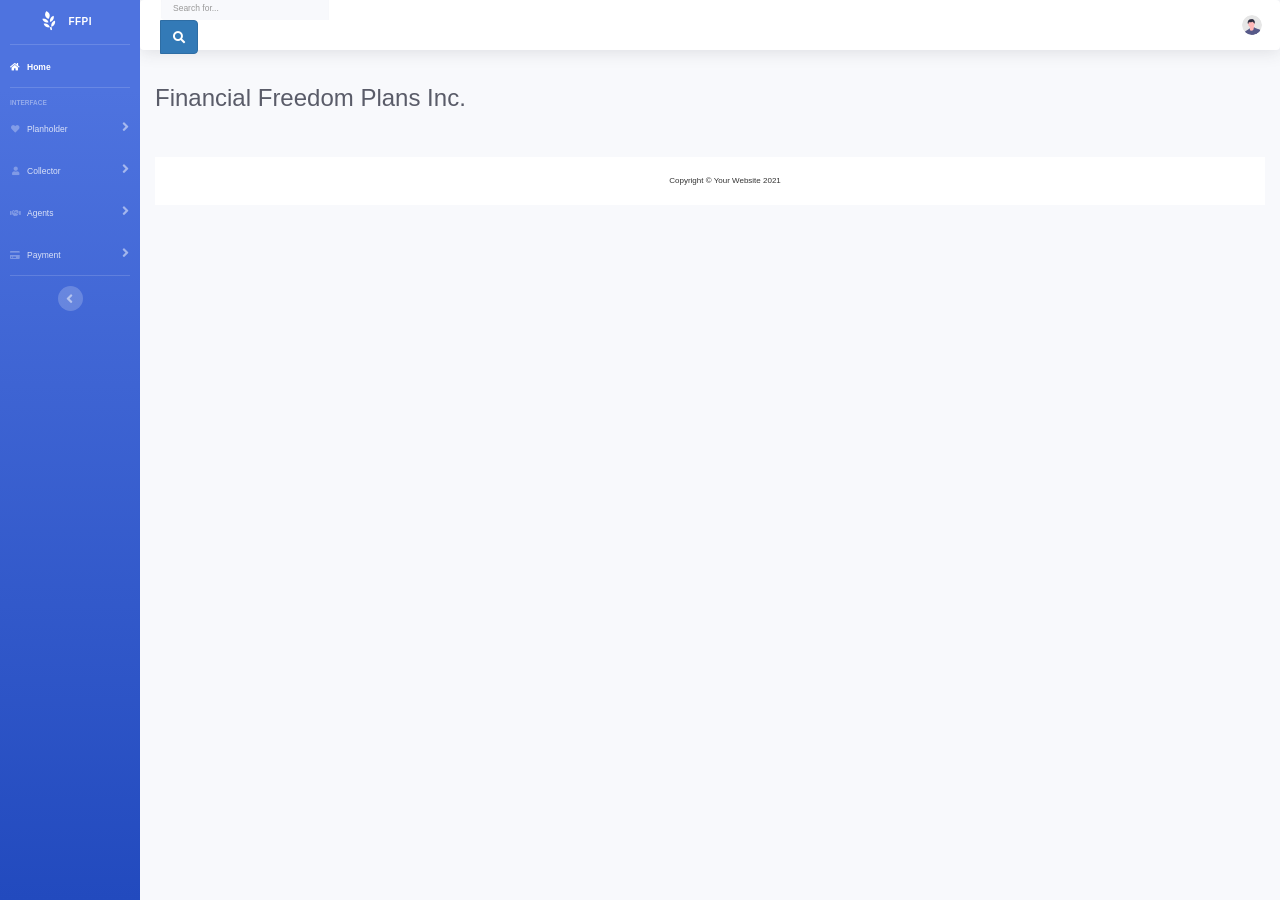
<file: index.html>
<!DOCTYPE html>
<html lang="en">

<head>

    <meta charset="utf-8">
    <meta http-equiv="X-UA-Compatible" content="IE=edge">
    <meta name="viewport" content="width=device-width, initial-scale=1, shrink-to-fit=no">
    <meta name="description" content="">
    <meta name="author" content="">

    <title>Financial Freedom Plans Inc.</title>

    <!-- Custom fonts for this template-->
    <link href="vendor/fontawesome-free/css/all.min.css" rel="stylesheet" type="text/css">
    <link
        href="https://fonts.googleapis.com/css?family=Nunito:200,200i,300,300i,400,400i,600,600i,700,700i,800,800i,900,900i"
        rel="stylesheet">

    <!-- Custom styles for this template-->
    <link href="css/sb-admin-2.min.css" rel="stylesheet">

    <!-- Custom styles for this template -->
 	<link rel="stylesheet" href="https://maxcdn.bootstrapcdn.com/bootstrap/3.3.7/css/bootstrap.min.css">

</head>

<body id="page-top">

    <!-- Page Wrapper -->
    <div id="wrapper">

        <!-- Sidebar -->
        <ul class="navbar-nav bg-gradient-primary sidebar sidebar-dark accordion" id="accordionSidebar">

            <!-- Sidebar - Brand -->
            <a class="sidebar-brand d-flex align-items-center justify-content-center" href="index.html">
                <div class="sidebar-brand-icon rotate-n-15">
                    <i class="glyphicon glyphicon-grain"></i>
                </div>
                <div class="sidebar-brand-text mx-3">FFPI <sup></sup></div>
            </a>

            <!-- Divider -->
            <hr class="sidebar-divider my-0">

            <!-- Nav Item - Dashboard -->
            <li class="nav-item active">
                <a class="nav-link" href="index.html">
                    <i class="fas fa-fw fa-home"></i>
                    <span>Home</span></a>
            </li>

            <!-- Divider -->
            <hr class="sidebar-divider">

            <!-- Heading -->
            <div class="sidebar-heading">
                Interface
            </div>

            <!-- Nav Item - Planholder Collapse Menu -->
            <li class="nav-item">
                <a class="nav-link collapsed" href="#" data-toggle="collapse" data-target="#collapseOne"
                    aria-expanded="true" aria-controls="collapseOne">
                    <i class="fas fa-fw fa-heart"></i>
                    <span>Planholder</span>
                </a>
                <div id="collapseOne" class="collapse" aria-labelledby="headingOne" data-parent="#accordionSidebar">
                    <div class="bg-white py-2 collapse-inner rounded">
                        <h6 class="collapse-header">Custom Components:</h6>
                        <a class="collapse-item" href="planholder-form.html">Register</a>                  
                    </div>
                </div>
            </li>

            <!-- Nav Item - Collector Collapse Menu -->
            <li class="nav-item">
                <a class="nav-link collapsed" href="#" data-toggle="collapse" data-target="#collapseTwo"
                    aria-expanded="true" aria-controls="collapseTwo">
                    <i class="fas fa-fw fa-user"></i>
                    <span>Collector</span>
                </a>
                <div id="collapseTwo" class="collapse" aria-labelledby="headingTwo"
                    data-parent="#accordionSidebar">
                    <div class="bg-white py-2 collapse-inner rounded">
                        <h6 class="collapse-header">Custom Utilities:</h6>
                        <a class="collapse-item" href="collector-form.html">Register</a>                        
                    </div>
                </div>
            </li>
            
            <!-- Nav Item - Agents Collapse Menu -->
            <li class="nav-item">
                <a class="nav-link collapsed" href="#" data-toggle="collapse" data-target="#collapseThree"
                    aria-expanded="true" aria-controls="collapseThree">
                    <i class="fas fa-fw fa-handshake"></i>
                    <span>Agents</span>
                </a>
                <div id="collapseThree" class="collapse" aria-labelledby="headingThree"
                    data-parent="#accordionSidebar">
                    <div class="bg-white py-2 collapse-inner rounded">
                        <h6 class="collapse-header">Custom Utilities:</h6>
                        <a class="collapse-item" href="agent-form.html">Register</a>                       
                    </div>
                </div>
            </li>

            <!-- Nav Item - Payment Collapse Menu -->
            <li class="nav-item">
                <a class="nav-link collapsed" href="#" data-toggle="collapse" data-target="#collapseFour"
                    aria-expanded="true" aria-controls="collapseFour">
                    <i class="fas fa-fw fa-credit-card"></i>
                    <span>Payment</span>
                </a>
                <div id="collapseFour" class="collapse" aria-labelledby="headingFour"
                    data-parent="#accordionSidebar">
                    <div class="bg-white py-2 collapse-inner rounded">
                        <h6 class="collapse-header">Custom Utilities:</h6>
                        <a class="collapse-item" href="pos.html">Payment Summary</a>                     
                    </div>
                </div>
            </li>

            <!-- Divider -->
            <hr class="sidebar-divider d-none d-md-block">

            <!-- Sidebar Toggler (Sidebar) -->
            <div class="text-center d-none d-md-inline">
                <button class="rounded-circle border-0" id="sidebarToggle"></button>
            </div>
            
        </ul>
        <!-- End of Sidebar -->

        <!-- Content Wrapper -->
        <div id="content-wrapper" class="d-flex flex-column">

            <!-- Main Content -->
            <div id="content">

                <!-- Topbar -->
                <nav class="navbar navbar-expand navbar-light bg-white topbar mb-4 static-top shadow">

                    <!-- Sidebar Toggle (Topbar) -->
                    <button id="sidebarToggleTop" class="btn btn-link d-md-none rounded-circle mr-3">
                        <i class="fa fa-bars"></i>
                    </button>

                    <!-- Topbar Search -->
                    <form
                        class="d-none d-sm-inline-block form-inline mr-auto ml-md-3 my-2 my-md-0 mw-100 navbar-search">
                        <div class="input-group">
                            <input type="text" class="form-control bg-light border-0 small" placeholder="Search for..."
                                aria-label="Search" aria-describedby="basic-addon2">
                            <div class="input-group-append">
                                <button class="btn btn-primary" type="button">
                                    <i class="fas fa-search fa-sm"></i>
                                </button>
                            </div>
                        </div>
                    </form>

                    <!-- Topbar Navbar -->
                    <ul class="navbar-nav ml-auto">

                        <!-- Nav Item - Search Dropdown (Visible Only XS) -->
                        <li class="nav-item dropdown no-arrow d-sm-none">
                            <a class="nav-link dropdown-toggle" href="#" id="searchDropdown" role="button"
                                data-toggle="dropdown" aria-haspopup="true" aria-expanded="false">
                                <i class="fas fa-search fa-fw"></i>
                            </a>

                        <!-- Nav Item - User Information -->
                        <li class="nav-item dropdown no-arrow">
                            <a class="nav-link dropdown-toggle" href="#" id="userDropdown" role="button"
                                data-toggle="dropdown" aria-haspopup="true" aria-expanded="false">
                                <span class="mr-2 d-none d-lg-inline text-gray-600 small"></span>
                                <img class="img-profile rounded-circle"
                                    src="img/undraw_profile.svg">
                            </a>
                            <!-- Dropdown - User Information -->
                            <div class="dropdown-menu dropdown-menu-right shadow animated--grow-in"
                                aria-labelledby="userDropdown">
                                <a class="dropdown-item" href="#">
                                    <i class="fas fa-user fa-sm fa-fw mr-2 text-gray-400"></i>
                                    Profile
                                </a>
                                <a class="dropdown-item" href="#">
                                    <i class="fas fa-cogs fa-sm fa-fw mr-2 text-gray-400"></i>
                                    Settings
                                </a>
                                
                                <div class="dropdown-divider"></div>
                                <a class="dropdown-item" href="#" data-toggle="modal" data-target="#logoutModal">
                                    <i class="fas fa-sign-out-alt fa-sm fa-fw mr-2 text-gray-400"></i>
                                    Logout
                                </a>
                            </div>
                        </li>

                    </ul>

                </nav>
                <!-- End of Topbar -->

                <!-- Begin Page Content -->
                <div class="container-fluid">

                    <!-- Page Heading -->
                    <div class="d-sm-flex align-items-center justify-content-between mb-4">
                        <h1 class="h3 mb-0 text-gray-800">Financial Freedom Plans Inc.</h1>                       
                    </div>

                    <!-- Content Row -->
                    <div class="row">

               
                           

                    <!-- Content Row -->
                    <div class="row">

                        <!-- Content Column -->
                        <div class="col-lg-6 mb-4">

                            

                            

                        <div class="col-lg-6 mb-4"> </div>

                            
                    </div>

                </div>
                <!-- /.container-fluid -->

            </div>
            <!-- End of Main Content -->

            <!-- Footer -->
            <footer class="sticky-footer bg-white">
                <div class="container my-auto">
                    <div class="copyright text-center my-auto">
                        <span>Copyright &copy; Your Website 2021</span>
                    </div>
                </div>
            </footer>
            <!-- End of Footer -->

        </div>
        <!-- End of Content Wrapper -->

    </div>
    <!-- End of Page Wrapper -->

    <!-- Scroll to Top Button-->
    <a class="scroll-to-top rounded" href="#page-top">
        <i class="fas fa-angle-up"></i>
    </a>

    <!-- Logout Modal-->
    <div class="modal fade" id="logoutModal" tabindex="-1" role="dialog" aria-labelledby="exampleModalLabel"
        aria-hidden="true">
        <div class="modal-dialog" role="document">
            <div class="modal-content">
                <div class="modal-header">
                    <h5 class="modal-title" id="exampleModalLabel">Ready to Leave?</h5>
                    <button class="close" type="button" data-dismiss="modal" aria-label="Close">
                        <span aria-hidden="true">×</span>
                    </button>
                </div>
                <div class="modal-body">Select "Logout" below if you are ready to end your current session.</div>
                <div class="modal-footer">
                    <button class="btn btn-secondary" type="button" data-dismiss="modal">Cancel</button>
                    <a class="btn btn-primary" href="login.html">Logout</a>
                </div>
            </div>
        </div>
    </div>

    <!-- Bootstrap core JavaScript-->
    <script src="vendor/jquery/jquery.min.js"></script>
    <script src="vendor/bootstrap/js/bootstrap.bundle.min.js"></script>

    <!-- Core plugin JavaScript-->
    <script src="vendor/jquery-easing/jquery.easing.min.js"></script>

    <!-- Custom scripts for all pages-->
    <script src="js/sb-admin-2.min.js"></script>

    <!-- Page level plugins -->
    <script src="vendor/chart.js/Chart.min.js"></script>

    <!-- Page level custom scripts -->
    <script src="js/demo/chart-area-demo.js"></script>
    <script src="js/demo/chart-pie-demo.js"></script>

</body>

</html>
</file>
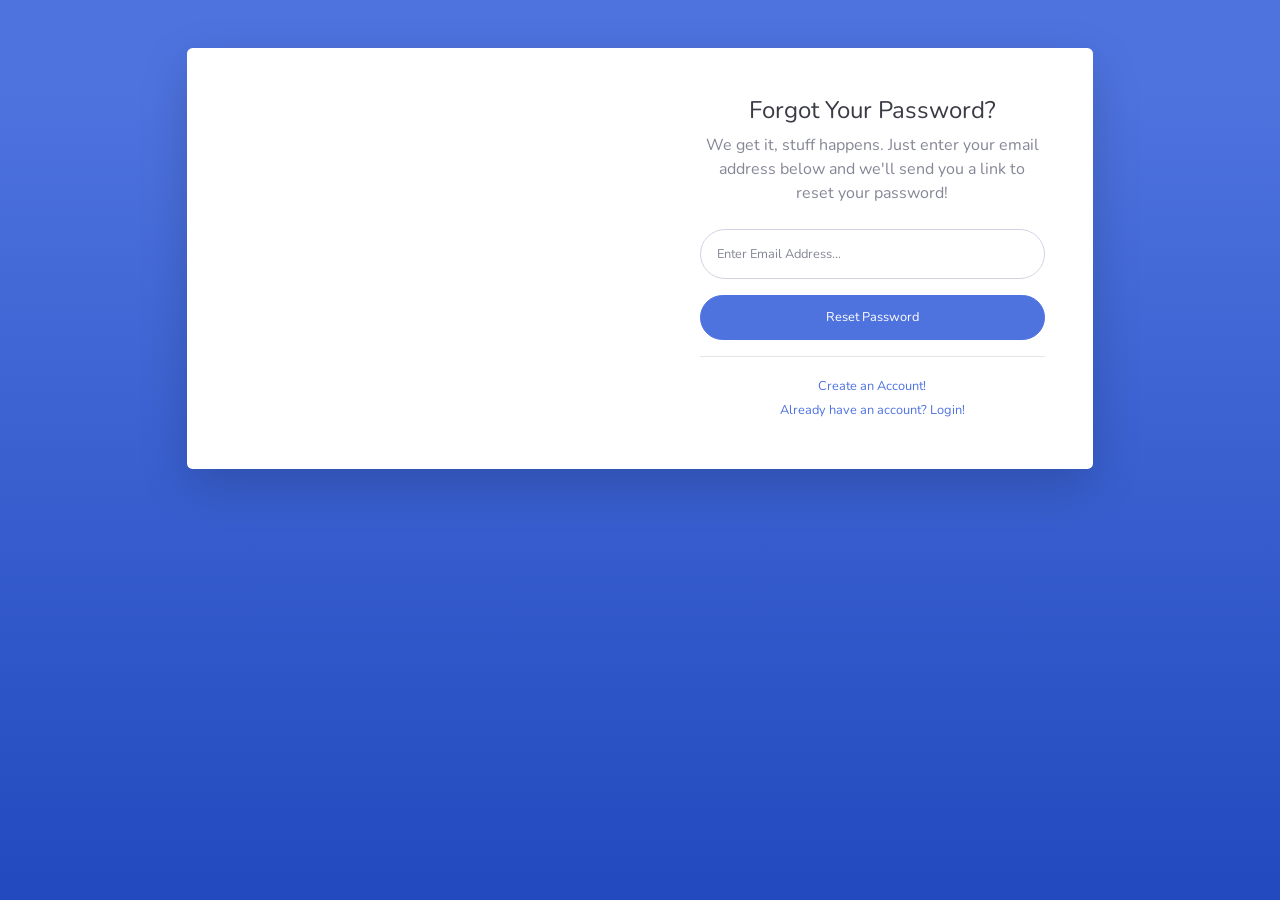
<file: forgot-password.html>
<!DOCTYPE html>
<html lang="en">

<head>

    <meta charset="utf-8">
    <meta http-equiv="X-UA-Compatible" content="IE=edge">
    <meta name="viewport" content="width=device-width, initial-scale=1, shrink-to-fit=no">
    <meta name="description" content="">
    <meta name="author" content="">

    <title>SB Admin 2 - Forgot Password</title>

    <!-- Custom fonts for this template-->
    <link href="vendor/fontawesome-free/css/all.min.css" rel="stylesheet" type="text/css">
    <link
        href="https://fonts.googleapis.com/css?family=Nunito:200,200i,300,300i,400,400i,600,600i,700,700i,800,800i,900,900i"
        rel="stylesheet">

    <!-- Custom styles for this template-->
    <link href="css/sb-admin-2.min.css" rel="stylesheet">

</head>

<body class="bg-gradient-primary">

    <div class="container">

        <!-- Outer Row -->
        <div class="row justify-content-center">

            <div class="col-xl-10 col-lg-12 col-md-9">

                <div class="card o-hidden border-0 shadow-lg my-5">
                    <div class="card-body p-0">
                        <!-- Nested Row within Card Body -->
                        <div class="row">
                            <div class="col-lg-6 d-none d-lg-block bg-password-image"></div>
                            <div class="col-lg-6">
                                <div class="p-5">
                                    <div class="text-center">
                                        <h1 class="h4 text-gray-900 mb-2">Forgot Your Password?</h1>
                                        <p class="mb-4">We get it, stuff happens. Just enter your email address below
                                            and we'll send you a link to reset your password!</p>
                                    </div>
                                    <form class="user">
                                        <div class="form-group">
                                            <input type="email" class="form-control form-control-user"
                                                id="exampleInputEmail" aria-describedby="emailHelp"
                                                placeholder="Enter Email Address...">
                                        </div>
                                        <a href="login.html" class="btn btn-primary btn-user btn-block">
                                            Reset Password
                                        </a>
                                    </form>
                                    <hr>
                                    <div class="text-center">
                                        <a class="small" href="register.html">Create an Account!</a>
                                    </div>
                                    <div class="text-center">
                                        <a class="small" href="login.html">Already have an account? Login!</a>
                                    </div>
                                </div>
                            </div>
                        </div>
                    </div>
                </div>

            </div>

        </div>

    </div>

    <!-- Bootstrap core JavaScript-->
    <script src="vendor/jquery/jquery.min.js"></script>
    <script src="vendor/bootstrap/js/bootstrap.bundle.min.js"></script>

    <!-- Core plugin JavaScript-->
    <script src="vendor/jquery-easing/jquery.easing.min.js"></script>

    <!-- Custom scripts for all pages-->
    <script src="js/sb-admin-2.min.js"></script>

</body>

</html>
</file>
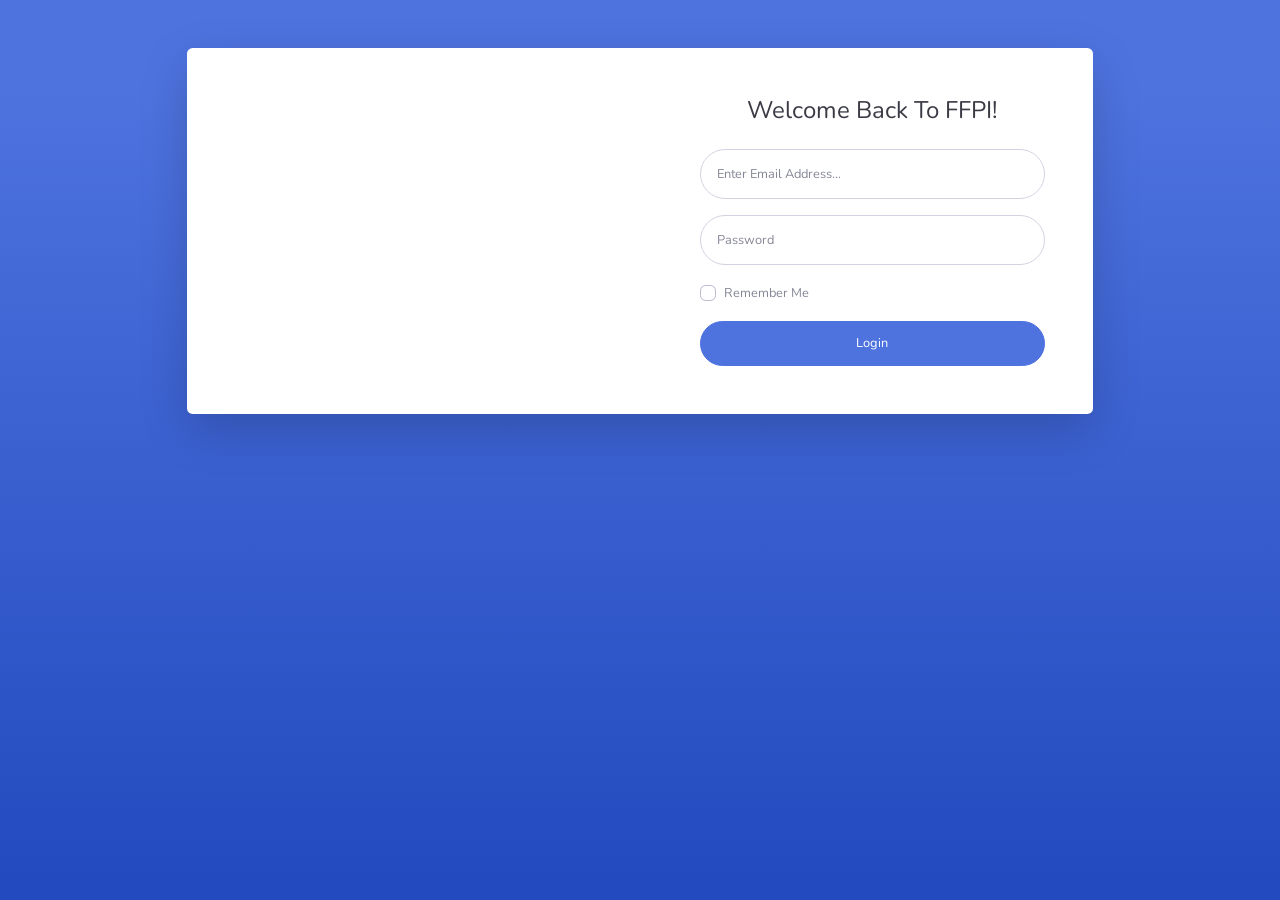
<file: login.html>
<!DOCTYPE html>
<html lang="en">

<head>

    <meta charset="utf-8">
    <meta http-equiv="X-UA-Compatible" content="IE=edge">
    <meta name="viewport" content="width=device-width, initial-scale=1, shrink-to-fit=no">
    <meta name="description" content="">
    <meta name="author" content="">

    <title>SB Admin 2 - Login</title>

    <!-- Custom fonts for this template-->
    <link href="vendor/fontawesome-free/css/all.min.css" rel="stylesheet" type="text/css">
    <link
        href="https://fonts.googleapis.com/css?family=Nunito:200,200i,300,300i,400,400i,600,600i,700,700i,800,800i,900,900i"
        rel="stylesheet">

    <!-- Custom styles for this template-->
    <link href="css/sb-admin-2.min.css" rel="stylesheet">

</head>

<body class="bg-gradient-primary">

    <div class="container">

        <!-- Outer Row -->
        <div class="row justify-content-center">

            <div class="col-xl-10 col-lg-12 col-md-9">

                <div class="card o-hidden border-0 shadow-lg my-5">
                    <div class="card-body p-0">
                        <!-- Nested Row within Card Body -->
                        <div class="row">
                            <div class="col-lg-6 d-none d-lg-block bg-login-image"></div>
                            <div class="col-lg-6">
                                <div class="p-5">
                                    <div class="text-center">
                                        <h1 class="h4 text-gray-900 mb-4">Welcome Back To FFPI!</h1>
                                    </div>
                                    <form class="user">
                                        <div class="form-group">
                                            <input type="email" class="form-control form-control-user"
                                                id="exampleInputEmail" aria-describedby="emailHelp"
                                                placeholder="Enter Email Address...">
                                        </div>
                                        <div class="form-group">
                                            <input type="password" class="form-control form-control-user"
                                                id="exampleInputPassword" placeholder="Password">
                                        </div>
                                        <div class="form-group">
                                            <div class="custom-control custom-checkbox small">
                                                <input type="checkbox" class="custom-control-input" id="customCheck">
                                                <label class="custom-control-label" for="customCheck">Remember
                                                    Me</label>
                                            </div>
                                        </div>
                                        <a href="index.html" class="btn btn-primary btn-user btn-block">
                                            Login
                                        </a>                        
                                    </form>
                                </div>
                            </div>
                        </div>
                    </div>
                </div>

            </div>

        </div>

    </div>

    <!-- Bootstrap core JavaScript-->
    <script src="vendor/jquery/jquery.min.js"></script>
    <script src="vendor/bootstrap/js/bootstrap.bundle.min.js"></script>

    <!-- Core plugin JavaScript-->
    <script src="vendor/jquery-easing/jquery.easing.min.js"></script>

    <!-- Custom scripts for all pages-->
    <script src="js/sb-admin-2.min.js"></script>

</body>

</html>
</file>
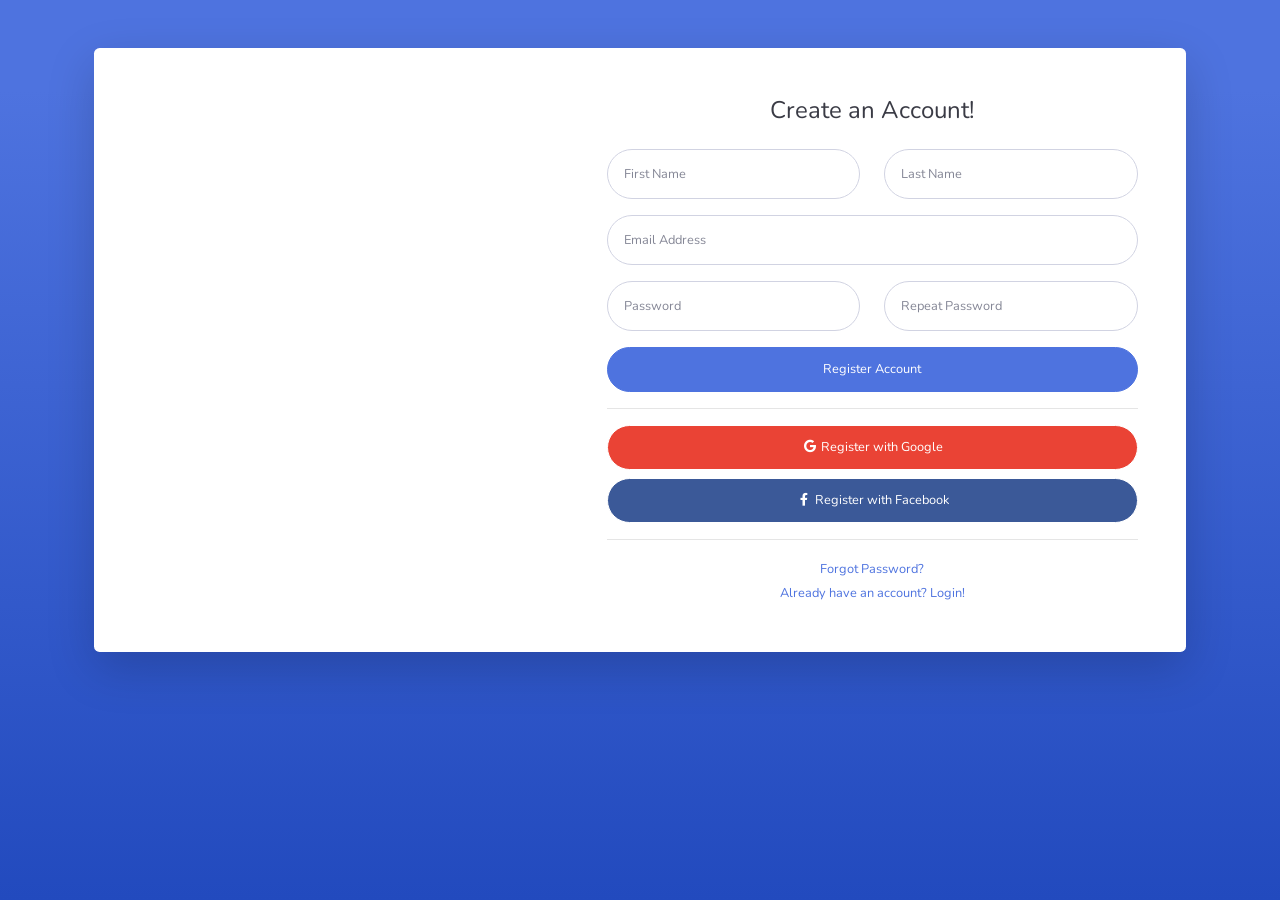
<file: register.html>
<!DOCTYPE html>
<html lang="en">

<head>

    <meta charset="utf-8">
    <meta http-equiv="X-UA-Compatible" content="IE=edge">
    <meta name="viewport" content="width=device-width, initial-scale=1, shrink-to-fit=no">
    <meta name="description" content="">
    <meta name="author" content="">

    <title>SB Admin 2 - Register</title>

    <!-- Custom fonts for this template-->
    <link href="vendor/fontawesome-free/css/all.min.css" rel="stylesheet" type="text/css">
    <link
        href="https://fonts.googleapis.com/css?family=Nunito:200,200i,300,300i,400,400i,600,600i,700,700i,800,800i,900,900i"
        rel="stylesheet">

    <!-- Custom styles for this template-->
    <link href="css/sb-admin-2.min.css" rel="stylesheet">

</head>

<body class="bg-gradient-primary">

    <div class="container">

        <div class="card o-hidden border-0 shadow-lg my-5">
            <div class="card-body p-0">
                <!-- Nested Row within Card Body -->
                <div class="row">
                    <div class="col-lg-5 d-none d-lg-block bg-register-image"></div>
                    <div class="col-lg-7">
                        <div class="p-5">
                            <div class="text-center">
                                <h1 class="h4 text-gray-900 mb-4">Create an Account!</h1>
                            </div>
                            <form class="user">
                                <div class="form-group row">
                                    <div class="col-sm-6 mb-3 mb-sm-0">
                                        <input type="text" class="form-control form-control-user" id="exampleFirstName"
                                            placeholder="First Name">
                                    </div>
                                    <div class="col-sm-6">
                                        <input type="text" class="form-control form-control-user" id="exampleLastName"
                                            placeholder="Last Name">
                                    </div>
                                </div>
                                <div class="form-group">
                                    <input type="email" class="form-control form-control-user" id="exampleInputEmail"
                                        placeholder="Email Address">
                                </div>
                                <div class="form-group row">
                                    <div class="col-sm-6 mb-3 mb-sm-0">
                                        <input type="password" class="form-control form-control-user"
                                            id="exampleInputPassword" placeholder="Password">
                                    </div>
                                    <div class="col-sm-6">
                                        <input type="password" class="form-control form-control-user"
                                            id="exampleRepeatPassword" placeholder="Repeat Password">
                                    </div>
                                </div>
                                <a href="login.html" class="btn btn-primary btn-user btn-block">
                                    Register Account
                                </a>
                                <hr>
                                <a href="index.html" class="btn btn-google btn-user btn-block">
                                    <i class="fab fa-google fa-fw"></i> Register with Google
                                </a>
                                <a href="index.html" class="btn btn-facebook btn-user btn-block">
                                    <i class="fab fa-facebook-f fa-fw"></i> Register with Facebook
                                </a>
                            </form>
                            <hr>
                            <div class="text-center">
                                <a class="small" href="forgot-password.html">Forgot Password?</a>
                            </div>
                            <div class="text-center">
                                <a class="small" href="login.html">Already have an account? Login!</a>
                            </div>
                        </div>
                    </div>
                </div>
            </div>
        </div>

    </div>

    <!-- Bootstrap core JavaScript-->
    <script src="vendor/jquery/jquery.min.js"></script>
    <script src="vendor/bootstrap/js/bootstrap.bundle.min.js"></script>

    <!-- Core plugin JavaScript-->
    <script src="vendor/jquery-easing/jquery.easing.min.js"></script>

    <!-- Custom scripts for all pages-->
    <script src="js/sb-admin-2.min.js"></script>

</body>

</html>
</file>
